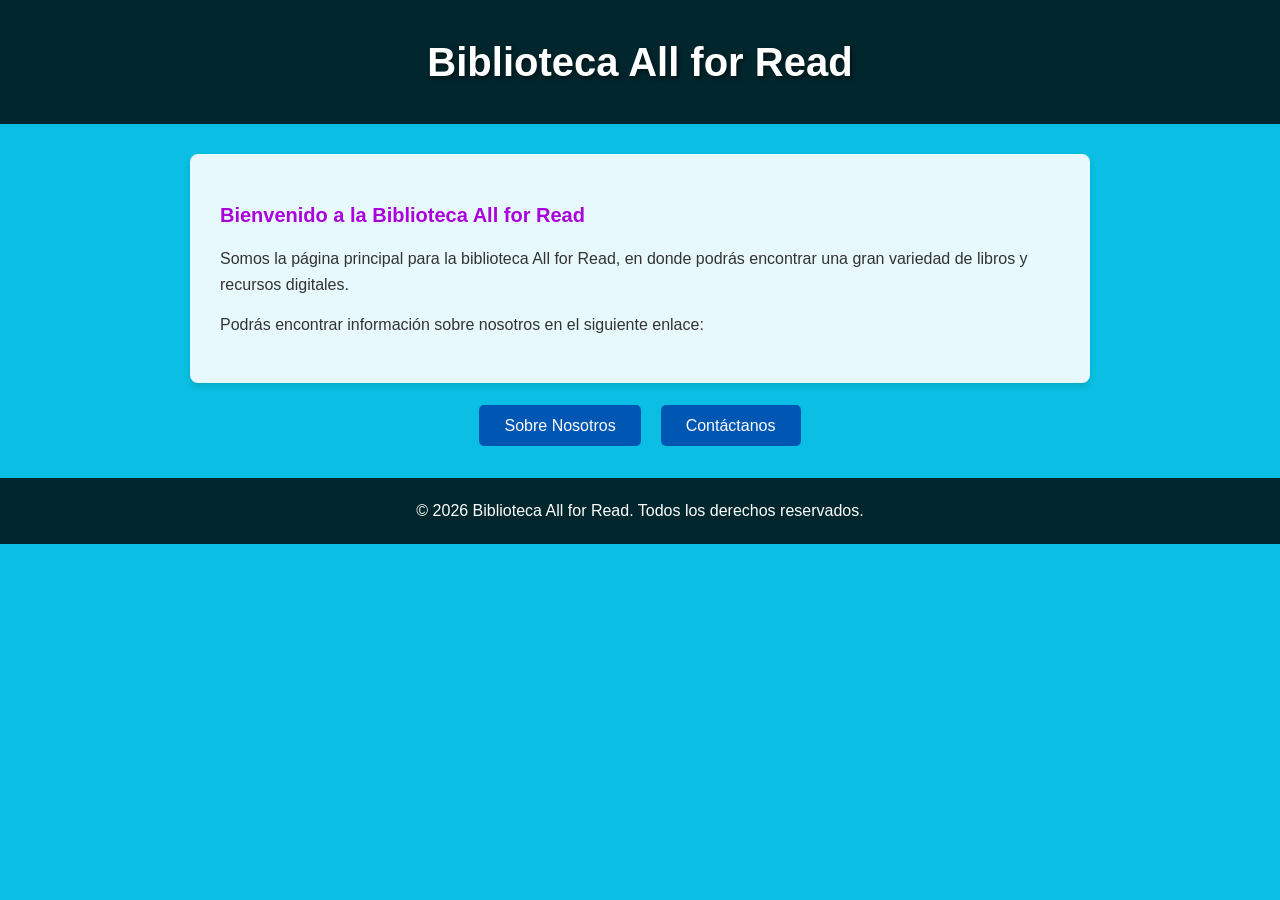
<file: index.html>
<!DOCTYPE html>
<html lang="es">
<head>
    <meta charset="UTF-8">
    <meta name="viewport" content="width=device-width, initial-scale=1.0">
    <link rel="stylesheet" href="css/estilo.css">
    <title>Document</title> 
</head>


<body>
    <header class="header">
        <h1 id="Titulo">Biblioteca All for Read</h1>
    </header>

    <main>
        <section class="intro">
            <h2 id="Subtitulo">Bienvenido a la Biblioteca All for Read</h2>
            <p>Somos la página principal para la biblioteca All for Read, en donde podrás encontrar una gran variedad de libros y recursos digitales.</p>
            <p>Podrás encontrar información sobre nosotros en el siguiente enlace:</p>
        </section>

        <nav class="main-nav">
            <ul>
                <li><a href="html/nosotros.html">Sobre Nosotros</a></li>
                <li><a href="html/Contacto.html">Contáctanos</a></li>
            </ul>
        </nav>
    </main>

    <footer class="footer">
        <p>&copy; 2026 Biblioteca All for Read. Todos los derechos reservados.</p>
    </footer>
</body>
</html>
</file>
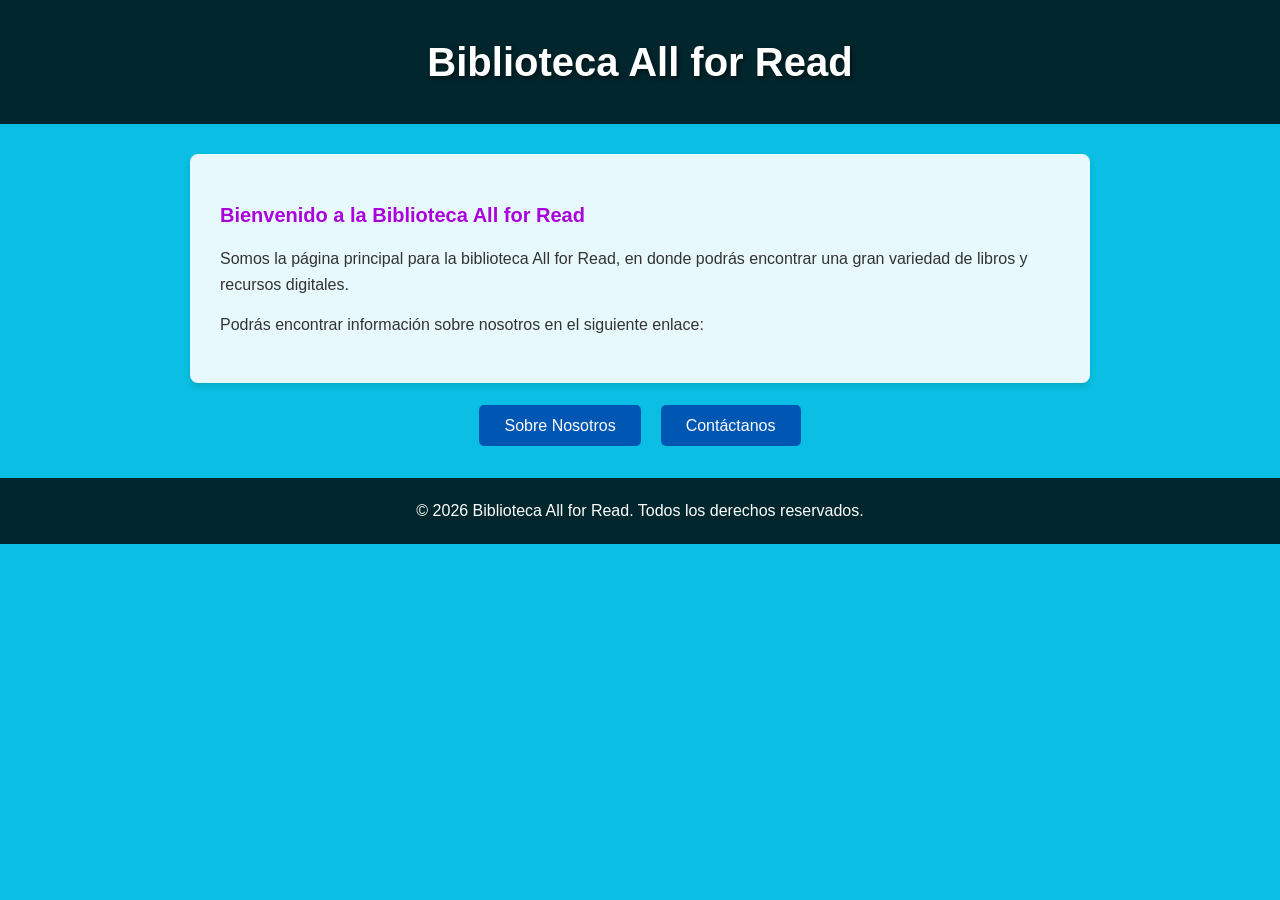
<file: Index.html>
<!DOCTYPE html>
<html lang="es">
<head>
    <meta charset="UTF-8">
    <meta name="viewport" content="width=device-width, initial-scale=1.0">
    <link rel="stylesheet" href="css/estilo.css">
    <title>Document</title> 
</head>


<body class="index-body">
    <header class="header">
        <h1 id="Titulo">Biblioteca All for Read</h1>
    </header>

    <main>
        <section class="intro">
            <h2 id="Subtitulo">Bienvenido a la Biblioteca All for Read</h2>
            <p>Somos la página principal para la biblioteca All for Read, en donde podrás encontrar una gran variedad de libros y recursos digitales.</p>
            <p>Podrás encontrar información sobre nosotros en el siguiente enlace:</p>
        </section>

        <nav class="main-nav">
            <ul>
                <li><a href="html/nosotros.html">Sobre Nosotros</a></li>
                <li><a href="html/Contacto.html">Contáctanos</a></li>
            </ul>
        </nav>
    </main>

    <footer class="footer">
        <p>&copy; 2026 Biblioteca All for Read. Todos los derechos reservados.</p>
    </footer>
</body>
</html>
</file>
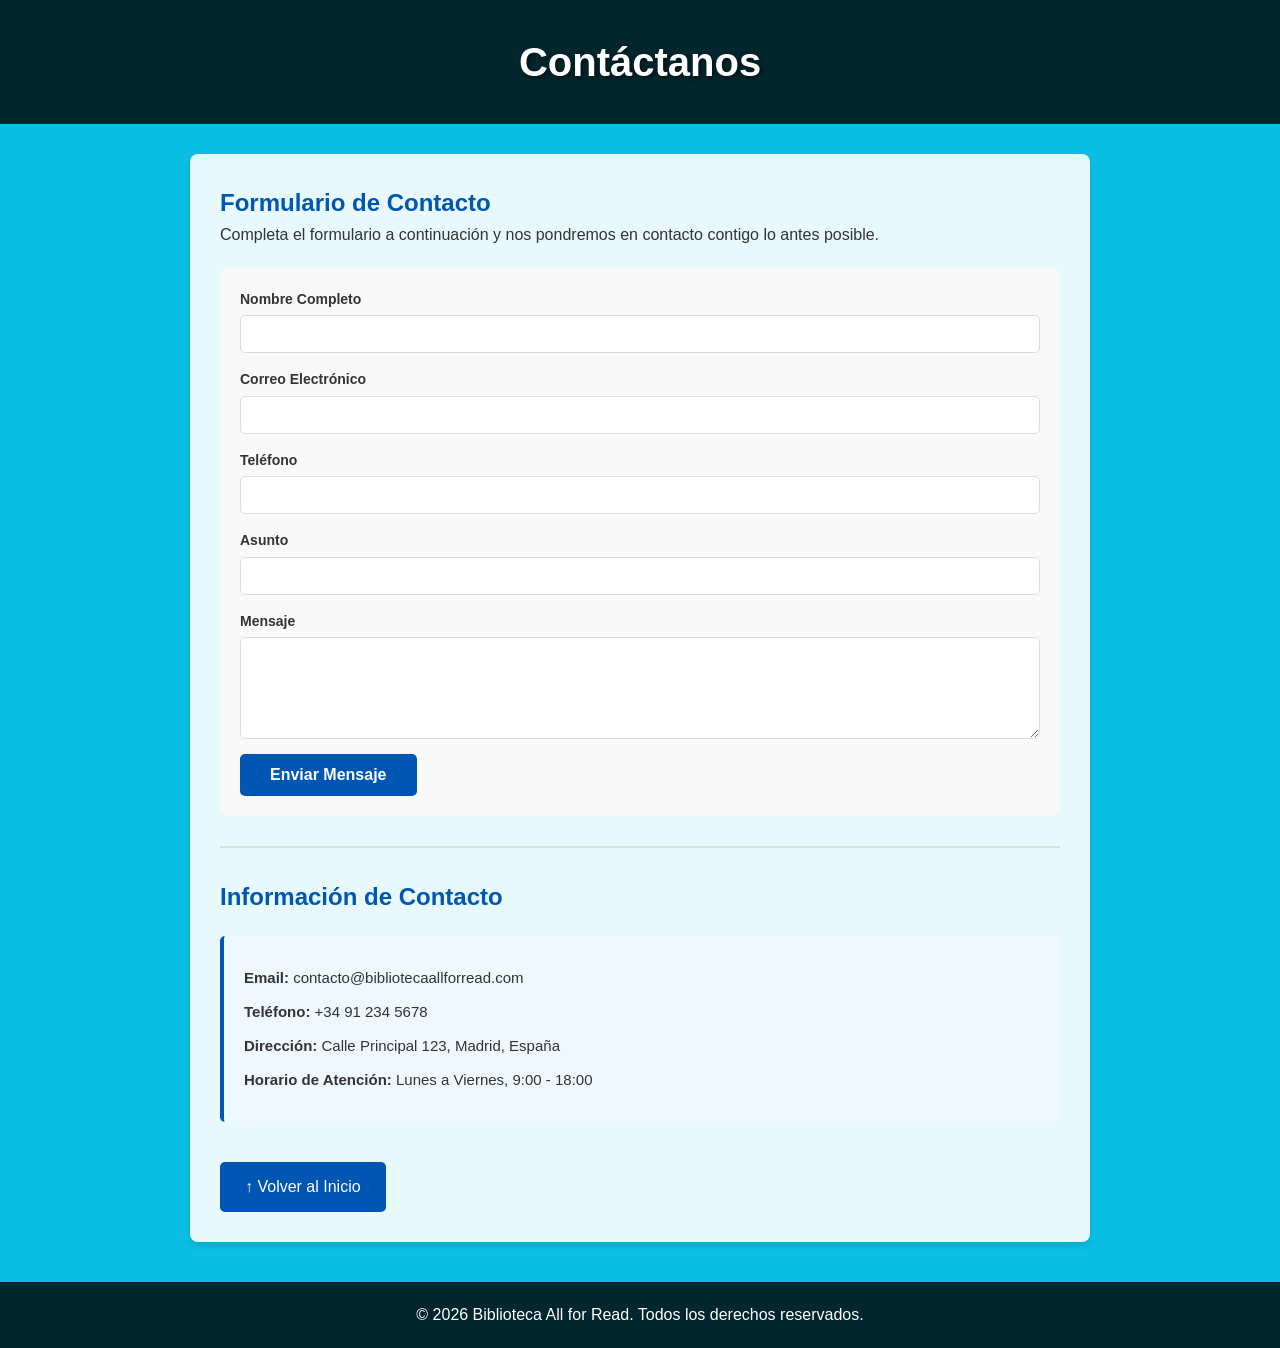
<file: html/Contacto.html>
<!DOCTYPE html>
<html lang="es">
<head>
    <meta charset="UTF-8">
    <meta name="viewport" content="width=device-width, initial-scale=1.0">
    <link rel="stylesheet" href="../css/estilo.css">
    <title>Contacto - Biblioteca All for Read</title>
</head>
<body class="index-body">
    <header class="header">
        <h1 id="Titulo">Contáctanos</h1>
    </header>

    <main>
  

        <section class="section-content">
            <h1>Formulario de Contacto</h1>
            <p>Completa el formulario a continuación y nos pondremos en contacto contigo lo antes posible.</p>

            <form class="contact-form">
                <div class="form-group">
                    <label for="nombre">Nombre Completo</label>
                    <input type="text" id="nombre" name="nombre" required>
                </div>

                <div class="form-group">
                    <label for="email">Correo Electrónico</label>
                    <input type="email" id="email" name="email" required>
                </div>

                <div class="form-group">
                    <label for="telefono">Teléfono</label>
                    <input type="tel" id="telefono" name="telefono">
                </div>

                <div class="form-group">
                    <label for="asunto">Asunto</label>
                    <input type="text" id="asunto" name="asunto" required>
                </div>

                <div class="form-group">
                    <label for="mensaje">Mensaje</label>
                    <textarea id="mensaje" name="mensaje" rows="5" required></textarea>
                </div>

                <button type="submit" class="submit-button">Enviar Mensaje</button>
            </form>

            <hr class="form-divider">

            <h2>Información de Contacto</h2>
            <div class="contact-info">
                <p><strong>Email:</strong> contacto@bibliotecaallforread.com</p>
                <p><strong>Teléfono:</strong> +34 91 234 5678</p>
                <p><strong>Dirección:</strong> Calle Principal 123, Madrid, España</p>
                <p><strong>Horario de Atención:</strong> Lunes a Viernes, 9:00 - 18:00</p>
            </div>

            <a href="../index.html" class="back-button">↑ Volver al Inicio</a>
        </section>
    </main>

    <footer class="footer">
        <p>&copy; 2026 Biblioteca All for Read. Todos los derechos reservados.</p>
    </footer>
</body>
</html>
</file>
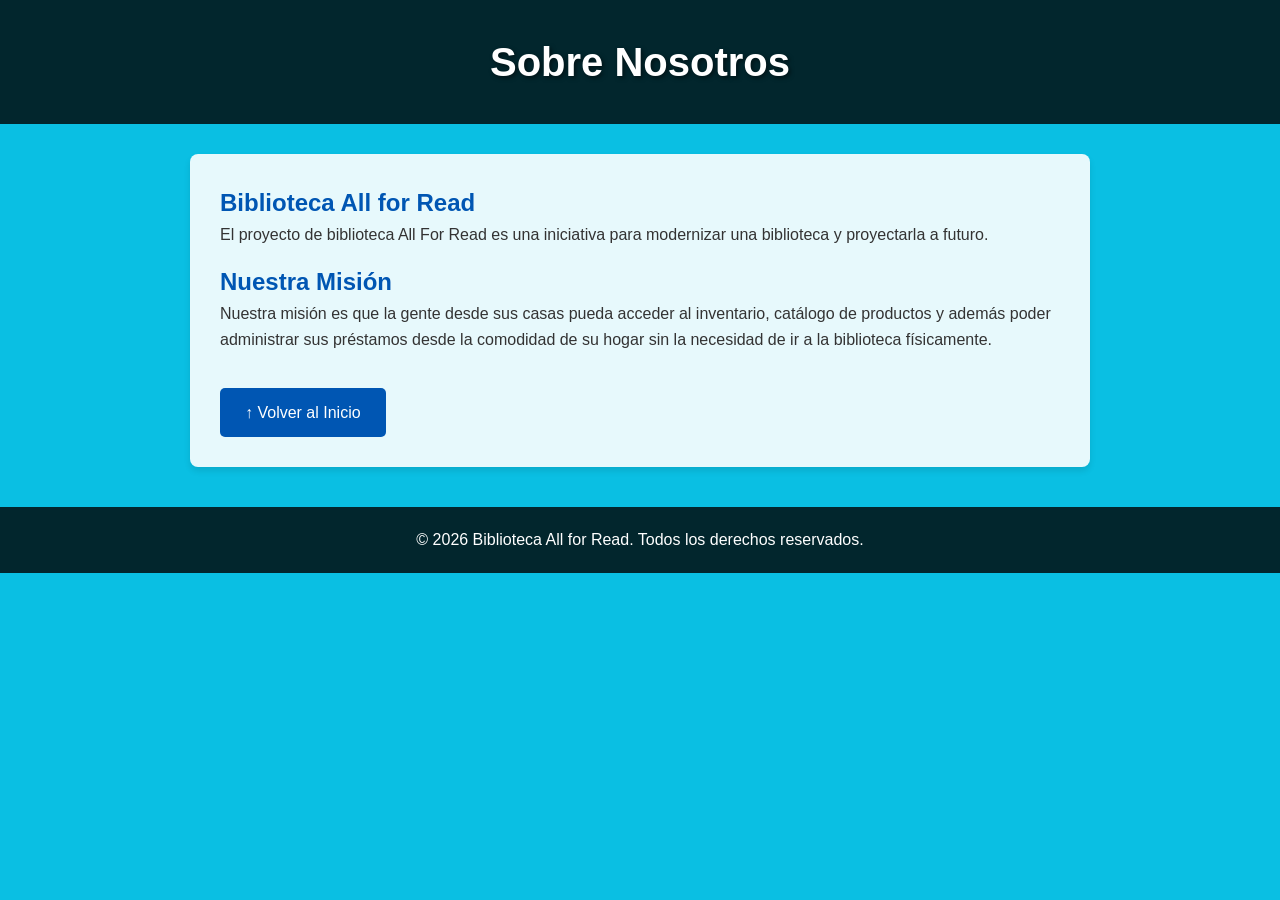
<file: html/nosotros.html>
<!DOCTYPE html>
<html lang="es">
<head>
    <meta charset="UTF-8">
    <meta name="viewport" content="width=device-width, initial-scale=1.0">
    <link rel="stylesheet" href="../css/estilo.css">
    <title>Nosotros - Biblioteca All for Read</title>
</head>
<body class="index-body">
    <header class="header">
        <h1 id="Titulo">Sobre Nosotros</h1>
    </header>

    <main>


        <section class="section-content">
            <h1>Biblioteca All for Read</h1>
            <p>El proyecto de biblioteca All For Read es una iniciativa para modernizar una biblioteca y proyectarla a futuro.</p>
            
            <h2>Nuestra Misión</h2>
            <p>Nuestra misión es que la gente desde sus casas pueda acceder al inventario, catálogo de productos y además poder administrar sus préstamos desde la comodidad de su hogar sin la necesidad de ir a la biblioteca físicamente.</p>
            
            <a href="../Index.html" class="back-button">↑ Volver al Inicio</a>
        </section>
    </main>

    <footer class="footer">
        <p>&copy; 2026 Biblioteca All for Read. Todos los derechos reservados.</p>
    </footer>
</body>
</html>
</file>
<file: css/estilo.css>
* {
    margin: 0;
    padding: 0;
    box-sizing: border-box;
}

body {
    background-color: rgb(10, 191, 227);
    font-family: Arial, Helvetica, sans-serif;
    line-height: 1.6;
}

.header {
    background-color: rgba(0, 0, 0, 0.8);
    padding: 30px 20px;
    text-align: center;
    margin-bottom: 30px;
}

#Titulo {
    color: #fff;
    font-size: 40px;
    font-weight: bold;
    text-shadow: 2px 2px 4px rgba(0, 0, 0, 0.5);
}

#Subtitulo {
    color: rgb(169, 2, 219);
    font-size: 20px;
    margin: 15px 0;
}

.intro {
    max-width: 900px;
    margin: 0 auto 30px;
    background-color: rgba(255, 255, 255, 0.9);
    padding: 30px;
    border-radius: 8px;
    box-shadow: 0 4px 6px rgba(0, 0, 0, 0.1);
}

.intro p {
    color: #333;
    margin-bottom: 15px;
    font-size: 16px;
}

.main-nav {
    text-align: center;
    margin: 30px 0;
}

.main-nav ul {
    list-style: none;
    display: flex;
    justify-content: center;
    gap: 20px;
}

.main-nav a {
    background-color: #0056b3;
    color: white;
    padding: 12px 25px;
    text-decoration: none;
    border-radius: 5px;
    font-size: 16px;
    transition: background-color 0.3s ease;
}

.main-nav a:hover {
    background-color: #003d82;
}

.footer {
    background-color: rgba(0, 0, 0, 0.8);
    color: white;
    text-align: center;
    padding: 20px;
    margin-top: 40px;
}

.back-button {
    display: inline-block;
    background-color: #0056b3;
    color: white;
    padding: 12px 25px;
    text-decoration: none;
    border-radius: 5px;
    font-size: 16px;
    margin-top: 20px;
    transition: background-color 0.3s ease;
}

.back-button:hover {
    background-color: #003d82;
}

.section-content {
    max-width: 900px;
    margin: 0 auto 30px;
    background-color: rgba(255, 255, 255, 0.9);
    padding: 30px;
    border-radius: 8px;
    box-shadow: 0 4px 6px rgba(0, 0, 0, 0.1);
}

.section-content h1, .section-content h2 {
    color: #0056b3;
}

.section-content p {
    color: #333;
    margin-bottom: 15px;
}

.contact-form {
    background-color: #f9f9f9;
    padding: 20px;
    border-radius: 8px;
    margin: 20px 0;
}

.form-group {
    margin-bottom: 15px;
    display: flex;
    flex-direction: column;
}

.form-group label {
    color: #333;
    font-weight: bold;
    margin-bottom: 5px;
    font-size: 14px;
}

.form-group input,
.form-group textarea {
    padding: 10px;
    border: 1px solid #ddd;
    border-radius: 5px;
    font-family: Arial, Helvetica, sans-serif;
    font-size: 14px;
}

.form-group input:focus,
.form-group textarea:focus {
    outline: none;
    border-color: #0056b3;
    box-shadow: 0 0 5px rgba(0, 86, 179, 0.3);
}

.submit-button {
    background-color: #0056b3;
    color: white;
    padding: 12px 30px;
    border: none;
    border-radius: 5px;
    font-size: 16px;
    font-weight: bold;
    cursor: pointer;
    transition: background-color 0.3s ease;
}

.submit-button:hover {
    background-color: #003d82;
}

.form-divider {
    margin: 30px 0;
    border: none;
    border-top: 2px solid #ddd;
}

.contact-info {
    background-color: #f0f8ff;
    padding: 20px;
    border-left: 4px solid #0056b3;
    border-radius: 5px;
    margin: 20px 0;
}

.contact-info p {
    color: #333;
    margin: 10px 0;
    font-size: 15px;
}
</file>
